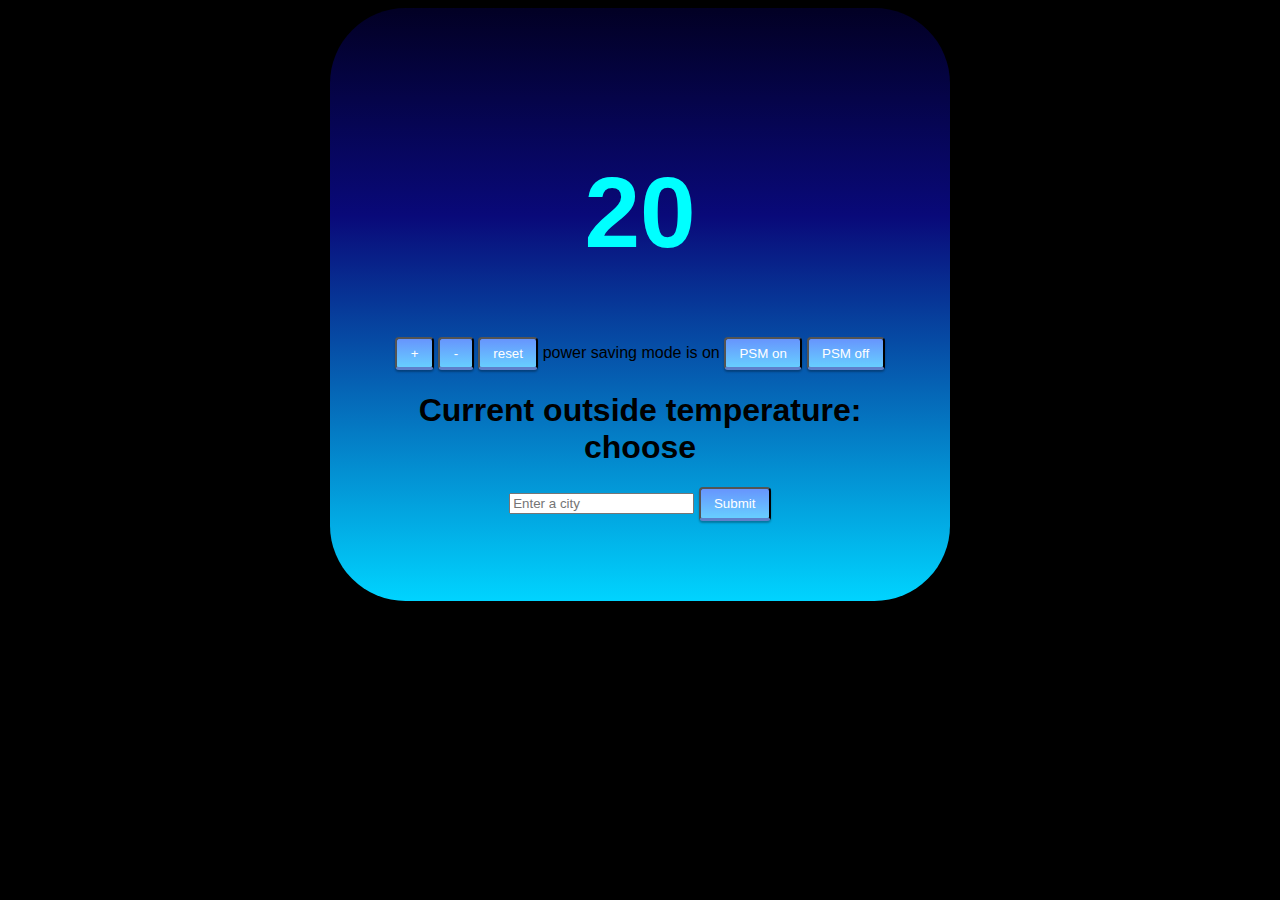
<file: index.html>
<!DOCTYPE html>
<html>
  <head>
    <meta name="viewport" content="width=device-width, initial-scale=1">
    <!-- <meta name="viewport" content="width=320, initial-scale=0.5"> -->
    <title>Barri's Thermostat</title>
    <link rel="stylesheet" type="text/css" href="style.css">
    
  </head>
  <body>
    <div id = 'main'>
      <div class="fancy">
    <section>
     
      <div class="title"><h1 id="temperature"></h1></div>
      <p>
        <!-- /*<a href="#" class="square_btn">BUTTON</a> -->
        <button id="temperature-up" class="square_btn">+</button>
        <button id="temperature-down"class="square_btn">-</button>
        <button id="temperature-reset"class="square_btn">reset</button>
        power saving mode is <span id="power-saving-status">on</span>
        <button id="powersaving-on"class="square_btn">PSM on</button>
        <button id="powersaving-off"class="square_btn">PSM off</button>
      </p>
      <!-- <section>
        <h1>Current temperature: <span id="current-temperature"></span></h1>
      </section> -->

      <section>
        <h1>Current outside temperature: <span id="current-temperature1">choose</span></h1>
        <form id="select-city">
          <input id="current-city" type="text" placeholder="Enter a city"></input>
          <input type="submit"class="square_btn"></input>
        </form>
      </section>

    </section>
  </div>
  </div>
    <script src="https://code.jquery.com/jquery-2.1.4.min.js"></script>
    <script src="src//Thermostat.js"></script>
    <script src="interface.js"></script>
   
    
  </body>
</html>
</file>
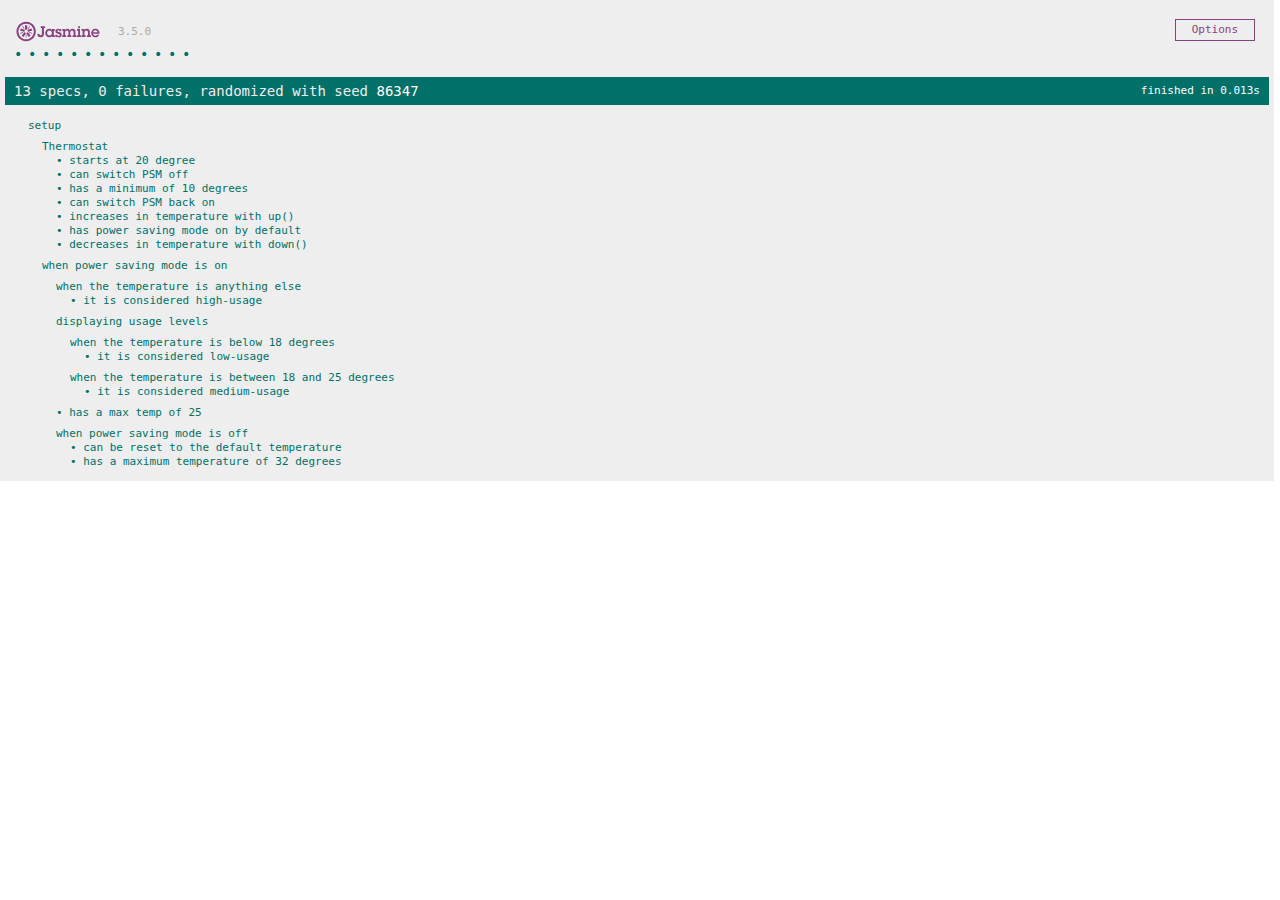
<file: SpecRunner.html>
<!DOCTYPE html>
<html>
<head>
  <meta charset="utf-8">
  <title>Jasmine Spec Runner v3.5.0</title>

  <link rel="shortcut icon" type="image/png" href="lib/jasmine-3.5.0/jasmine_favicon.png">
  <link rel="stylesheet" href="lib/jasmine-3.5.0/jasmine.css">

  <script src="lib/jasmine-3.5.0/jasmine.js"></script>
  <script src="lib/jasmine-3.5.0/jasmine-html.js"></script>
  <script src="lib/jasmine-3.5.0/boot.js"></script>

  <!-- include source files here... -->
  <!-- <script src="src/Player.js"></script> -->
  <script src="src/Thermostat.js"></script>

  <!-- include spec files here... -->
  <script src="spec/SpecHelper.js"></script>
  <script src="spec/ThermostatSpec.js"></script>

</head>

<body>
</body>
</html>
</file>
<file: style.css>
.low-usage {
  color: green;
}

.medium-usage {
  color: black;
}

.high-usage {
  color: red;
}
body {
  font-family:  'Helvetica', monospace;
  background-color: black;
  align-items: center;
  overscroll-behavior: none;
 
}
#main {
  width: 600px;
  margin:  auto; 
  background: linear-gradient(180deg, rgba(2,0,36,1) 0%, rgba(9,9,121,1) 35%, rgba(0,212,255,1) 100%);
  padding: 10px;
 border-radius: 2cm;
 
}
.fancy {
  
  width: 500px;
  margin: 20px auto;
  padding: 50px;
  border-width: 10px;
  align-items: center;
  text-align: center;
  display: inline-block;
  
}
.title{
  color: aqua;
  font-size: 50px;
  
}
.square_btn{
  display: inline-block;
  padding: 0.5em 1em;
  text-decoration: none;
  border-radius: 4px;
  color: #ffffff;
  background-image: -webkit-linear-gradient(#6795fd 0%, #67ceff 100%);
  background-image: linear-gradient(#6795fd 0%, #67ceff 100%);
  box-shadow: 0px 2px 2px rgba(0, 0, 0, 0.29);
  border-bottom: solid 3px #5e7fca;
}

.square_btn:active{
  -ms-transform: translateY(4px);
  -webkit-transform: translateY(4px);
  transform: translateY(4px);
  box-shadow: 0px 0px 1px rgba(0, 0, 0, 0.2);
  border-bottom: none;
}
</file>
<file: lib/jasmine-3.5.0/jasmine.css>
@charset "UTF-8";
body { overflow-y: scroll; }

.jasmine_html-reporter { width: 100%; background-color: #eee; padding: 5px; margin: -8px; font-size: 11px; font-family: Monaco, "Lucida Console", monospace; line-height: 14px; color: #333; }

.jasmine_html-reporter a { text-decoration: none; }

.jasmine_html-reporter a:hover { text-decoration: underline; }

.jasmine_html-reporter p, .jasmine_html-reporter h1, .jasmine_html-reporter h2, .jasmine_html-reporter h3, .jasmine_html-reporter h4, .jasmine_html-reporter h5, .jasmine_html-reporter h6 { margin: 0; line-height: 14px; }

.jasmine_html-reporter .jasmine-banner, .jasmine_html-reporter .jasmine-symbol-summary, .jasmine_html-reporter .jasmine-summary, .jasmine_html-reporter .jasmine-result-message, .jasmine_html-reporter .jasmine-spec .jasmine-description, .jasmine_html-reporter .jasmine-spec-detail .jasmine-description, .jasmine_html-reporter .jasmine-alert .jasmine-bar, .jasmine_html-reporter .jasmine-stack-trace { padding-left: 9px; padding-right: 9px; }

.jasmine_html-reporter .jasmine-banner { position: relative; }

.jasmine_html-reporter .jasmine-banner .jasmine-title { background: url("[data-uri]") no-repeat; background: url("[data-uri]") no-repeat, none; -moz-background-size: 100%; -o-background-size: 100%; -webkit-background-size: 100%; background-size: 100%; display: block; float: left; width: 90px; height: 25px; }

.jasmine_html-reporter .jasmine-banner .jasmine-version { margin-left: 14px; position: relative; top: 6px; }

.jasmine_html-reporter #jasmine_content { position: fixed; right: 100%; }

.jasmine_html-reporter .jasmine-version { color: #aaa; }

.jasmine_html-reporter .jasmine-banner { margin-top: 14px; }

.jasmine_html-reporter .jasmine-duration { color: #fff; float: right; line-height: 28px; padding-right: 9px; }

.jasmine_html-reporter .jasmine-symbol-summary { overflow: hidden; margin: 14px 0; }

.jasmine_html-reporter .jasmine-symbol-summary li { display: inline-block; height: 10px; width: 14px; font-size: 16px; }

.jasmine_html-reporter .jasmine-symbol-summary li.jasmine-passed { font-size: 14px; }

.jasmine_html-reporter .jasmine-symbol-summary li.jasmine-passed:before { color: #007069; content: "•"; }

.jasmine_html-reporter .jasmine-symbol-summary li.jasmine-failed { line-height: 9px; }

.jasmine_html-reporter .jasmine-symbol-summary li.jasmine-failed:before { color: #ca3a11; content: "×"; font-weight: bold; margin-left: -1px; }

.jasmine_html-reporter .jasmine-symbol-summary li.jasmine-excluded { font-size: 14px; }

.jasmine_html-reporter .jasmine-symbol-summary li.jasmine-excluded:before { color: #bababa; content: "•"; }

.jasmine_html-reporter .jasmine-symbol-summary li.jasmine-excluded-no-display { font-size: 14px; display: none; }

.jasmine_html-reporter .jasmine-symbol-summary li.jasmine-pending { line-height: 17px; }

.jasmine_html-reporter .jasmine-symbol-summary li.jasmine-pending:before { color: #ba9d37; content: "*"; }

.jasmine_html-reporter .jasmine-symbol-summary li.jasmine-empty { font-size: 14px; }

.jasmine_html-reporter .jasmine-symbol-summary li.jasmine-empty:before { color: #ba9d37; content: "•"; }

.jasmine_html-reporter .jasmine-run-options { float: right; margin-right: 5px; border: 1px solid #8a4182; color: #8a4182; position: relative; line-height: 20px; }

.jasmine_html-reporter .jasmine-run-options .jasmine-trigger { cursor: pointer; padding: 8px 16px; }

.jasmine_html-reporter .jasmine-run-options .jasmine-payload { position: absolute; display: none; right: -1px; border: 1px solid #8a4182; background-color: #eee; white-space: nowrap; padding: 4px 8px; }

.jasmine_html-reporter .jasmine-run-options .jasmine-payload.jasmine-open { display: block; }

.jasmine_html-reporter .jasmine-bar { line-height: 28px; font-size: 14px; display: block; color: #eee; }

.jasmine_html-reporter .jasmine-bar.jasmine-failed, .jasmine_html-reporter .jasmine-bar.jasmine-errored { background-color: #ca3a11; border-bottom: 1px solid #eee; }

.jasmine_html-reporter .jasmine-bar.jasmine-passed { background-color: #007069; }

.jasmine_html-reporter .jasmine-bar.jasmine-incomplete { background-color: #bababa; }

.jasmine_html-reporter .jasmine-bar.jasmine-skipped { background-color: #bababa; }

.jasmine_html-reporter .jasmine-bar.jasmine-warning { background-color: #ba9d37; color: #333; }

.jasmine_html-reporter .jasmine-bar.jasmine-menu { background-color: #fff; color: #aaa; }

.jasmine_html-reporter .jasmine-bar.jasmine-menu a { color: #333; }

.jasmine_html-reporter .jasmine-bar a { color: white; }

.jasmine_html-reporter.jasmine-spec-list .jasmine-bar.jasmine-menu.jasmine-failure-list, .jasmine_html-reporter.jasmine-spec-list .jasmine-results .jasmine-failures { display: none; }

.jasmine_html-reporter.jasmine-failure-list .jasmine-bar.jasmine-menu.jasmine-spec-list, .jasmine_html-reporter.jasmine-failure-list .jasmine-summary { display: none; }

.jasmine_html-reporter .jasmine-results { margin-top: 14px; }

.jasmine_html-reporter .jasmine-summary { margin-top: 14px; }

.jasmine_html-reporter .jasmine-summary ul { list-style-type: none; margin-left: 14px; padding-top: 0; padding-left: 0; }

.jasmine_html-reporter .jasmine-summary ul.jasmine-suite { margin-top: 7px; margin-bottom: 7px; }

.jasmine_html-reporter .jasmine-summary li.jasmine-passed a { color: #007069; }

.jasmine_html-reporter .jasmine-summary li.jasmine-failed a { color: #ca3a11; }

.jasmine_html-reporter .jasmine-summary li.jasmine-empty a { color: #ba9d37; }

.jasmine_html-reporter .jasmine-summary li.jasmine-pending a { color: #ba9d37; }

.jasmine_html-reporter .jasmine-summary li.jasmine-excluded a { color: #bababa; }

.jasmine_html-reporter .jasmine-specs li.jasmine-passed a:before { content: "• "; }

.jasmine_html-reporter .jasmine-specs li.jasmine-failed a:before { content: "× "; }

.jasmine_html-reporter .jasmine-specs li.jasmine-empty a:before { content: "* "; }

.jasmine_html-reporter .jasmine-specs li.jasmine-pending a:before { content: "• "; }

.jasmine_html-reporter .jasmine-specs li.jasmine-excluded a:before { content: "• "; }

.jasmine_html-reporter .jasmine-description + .jasmine-suite { margin-top: 0; }

.jasmine_html-reporter .jasmine-suite { margin-top: 14px; }

.jasmine_html-reporter .jasmine-suite a { color: #333; }

.jasmine_html-reporter .jasmine-failures .jasmine-spec-detail { margin-bottom: 28px; }

.jasmine_html-reporter .jasmine-failures .jasmine-spec-detail .jasmine-description { background-color: #ca3a11; color: white; }

.jasmine_html-reporter .jasmine-failures .jasmine-spec-detail .jasmine-description a { color: white; }

.jasmine_html-reporter .jasmine-result-message { padding-top: 14px; color: #333; white-space: pre-wrap; }

.jasmine_html-reporter .jasmine-result-message span.jasmine-result { display: block; }

.jasmine_html-reporter .jasmine-stack-trace { margin: 5px 0 0 0; max-height: 224px; overflow: auto; line-height: 18px; color: #666; border: 1px solid #ddd; background: white; white-space: pre; }
</file>
